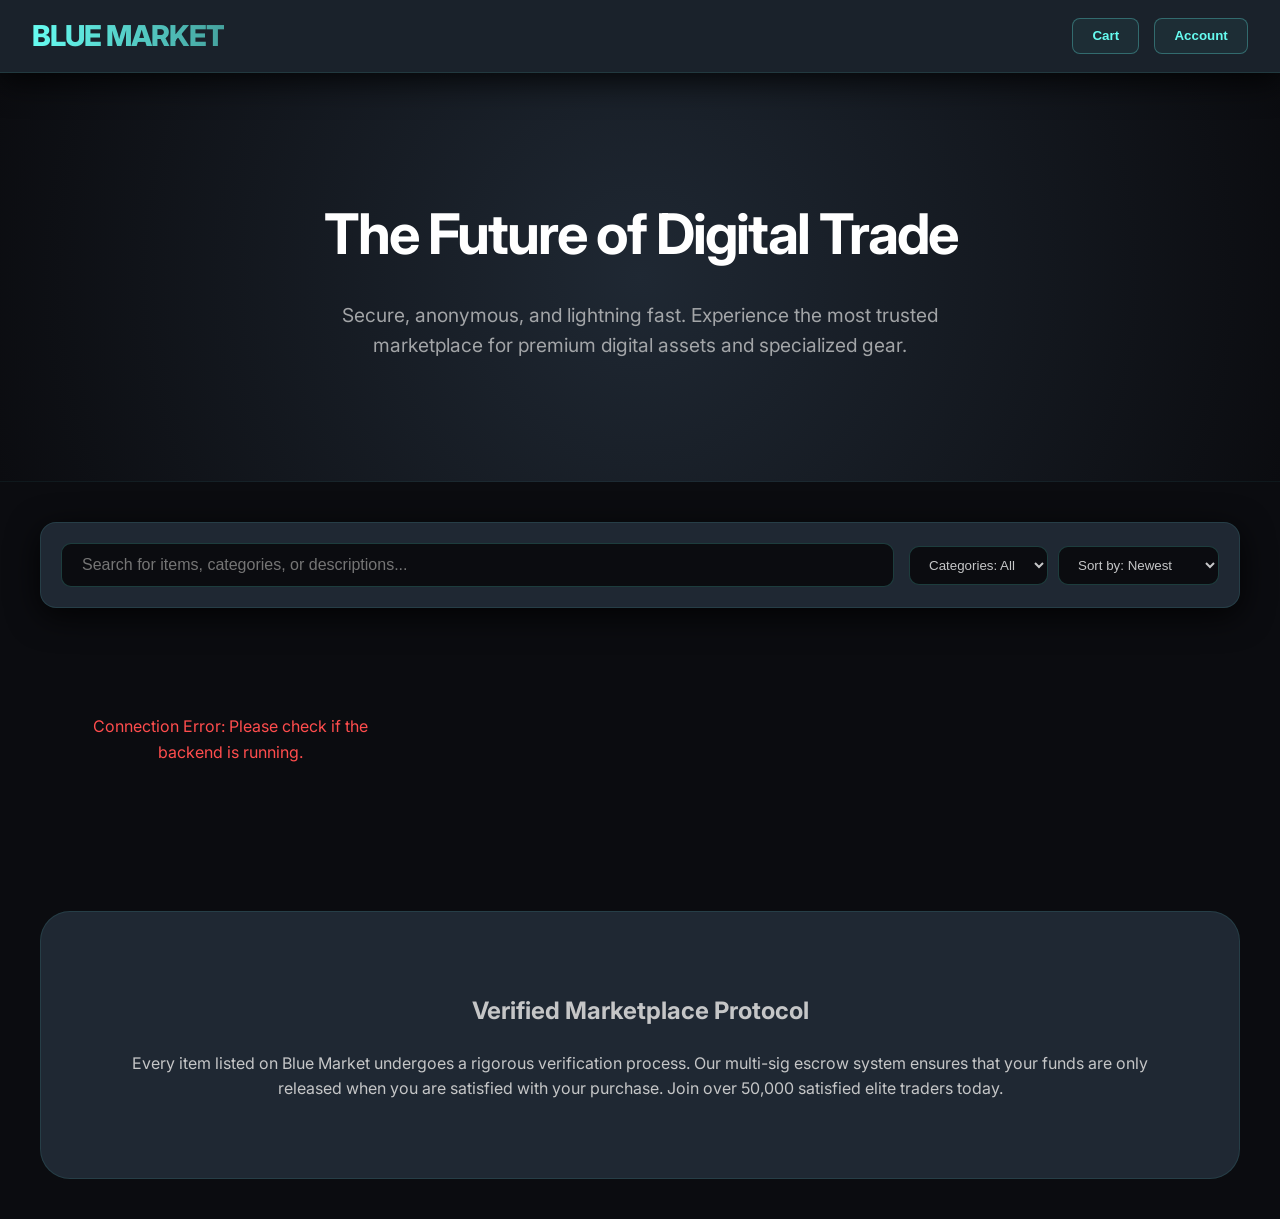
<file: frontend/index.html>
<!DOCTYPE html>
<html lang="en">

<head>
  <meta charset="UTF-8">
  <meta name="viewport" content="width=device-width, initial-scale=1.0">
  <title>Blue Market | Premium Digital Exchange</title>
  <link rel="stylesheet" href="css/style.css">
  <link rel="preconnect" href="https://fonts.googleapis.com">
  <link rel="preconnect" href="https://fonts.gstatic.com" crossorigin>
  <link href="https://fonts.googleapis.com/css2?family=Inter:wght@400;600;700;800&display=swap" rel="stylesheet">
</head>

<body>
  <nav class="navbar">
    <div class="logo" onclick="window.location.href='index.html'">BLUE MARKET</div>
    <div class="nav-right">
      <button class="nav-btn" onclick="goToCart()">
        Cart <span id="cartCountBadge"
          style="display:none; background: var(--danger); color: white; border-radius: 50%; padding: 2px 6px; font-size: 0.7rem; margin-left: 5px;">0</span>
      </button>
      <button class="nav-btn" onclick="goToProfile()">Account</button>
    </div>
  </nav>

  <header class="hero">
    <h1>The Future of Digital Trade</h1>
    <p>Secure, anonymous, and lightning fast. Experience the most trusted marketplace for premium digital assets and
      specialized gear.</p>
  </header>

  <main class="container">
    <div class="controls-bar">
      <div class="search-wrapper">
        <input type="text" id="searchInput" placeholder="Search for items, categories, or descriptions...">
      </div>

      <div class="filter-group">
        <select id="categoryFilter">
          <option value="all">Categories: All</option>
          <option value="Vehicles">Vehicles</option>
          <option value="Tactical">Tactical</option>
          <option value="Gear">Gear</option>
        </select>

        <select id="sortOrder">
          <option value="newest">Sort by: Newest</option>
          <option value="price-low">Price: Low to High</option>
          <option value="price-high">Price: High to Low</option>
          <option value="popular">Most Popular</option>
        </select>
      </div>
    </div>

    <!-- Skeleton Loaders -->
    <div id="skeleton-grid" class="product-grid">
      <div class="card">
        <div class="skeleton" style="height:220px"></div>
        <div class="card-content">
          <div class="skeleton" style="height:20px; width:40%; margin-bottom:10px"></div>
          <div class="skeleton" style="height:30px; width:80%"></div>
        </div>
      </div>
      <div class="card">
        <div class="skeleton" style="height:220px"></div>
        <div class="card-content">
          <div class="skeleton" style="height:20px; width:40%; margin-bottom:10px"></div>
          <div class="skeleton" style="height:30px; width:80%"></div>
        </div>
      </div>
      <div class="card">
        <div class="skeleton" style="height:220px"></div>
        <div class="card-content">
          <div class="skeleton" style="height:20px; width:40%; margin-bottom:10px"></div>
          <div class="skeleton" style="height:30px; width:80%"></div>
        </div>
      </div>
      <div class="card">
        <div class="skeleton" style="height:220px"></div>
        <div class="card-content">
          <div class="skeleton" style="height:20px; width:40%; margin-bottom:10px"></div>
          <div class="skeleton" style="height:30px; width:80%"></div>
        </div>
      </div>
    </div>

    <div id="products" class="product-grid" style="display: none;"></div>

    <section class="about-box">
      <h2>Verified Marketplace Protocol</h2>
      <p>Every item listed on Blue Market undergoes a rigorous verification process. Our multi-sig escrow system ensures
        that your funds are only released when you are satisfied with your purchase. Join over 50,000 satisfied elite
        traders today.</p>
    </section>
  </main>

  <script src="js/main.js"></script>
</body>

</html>
</file>
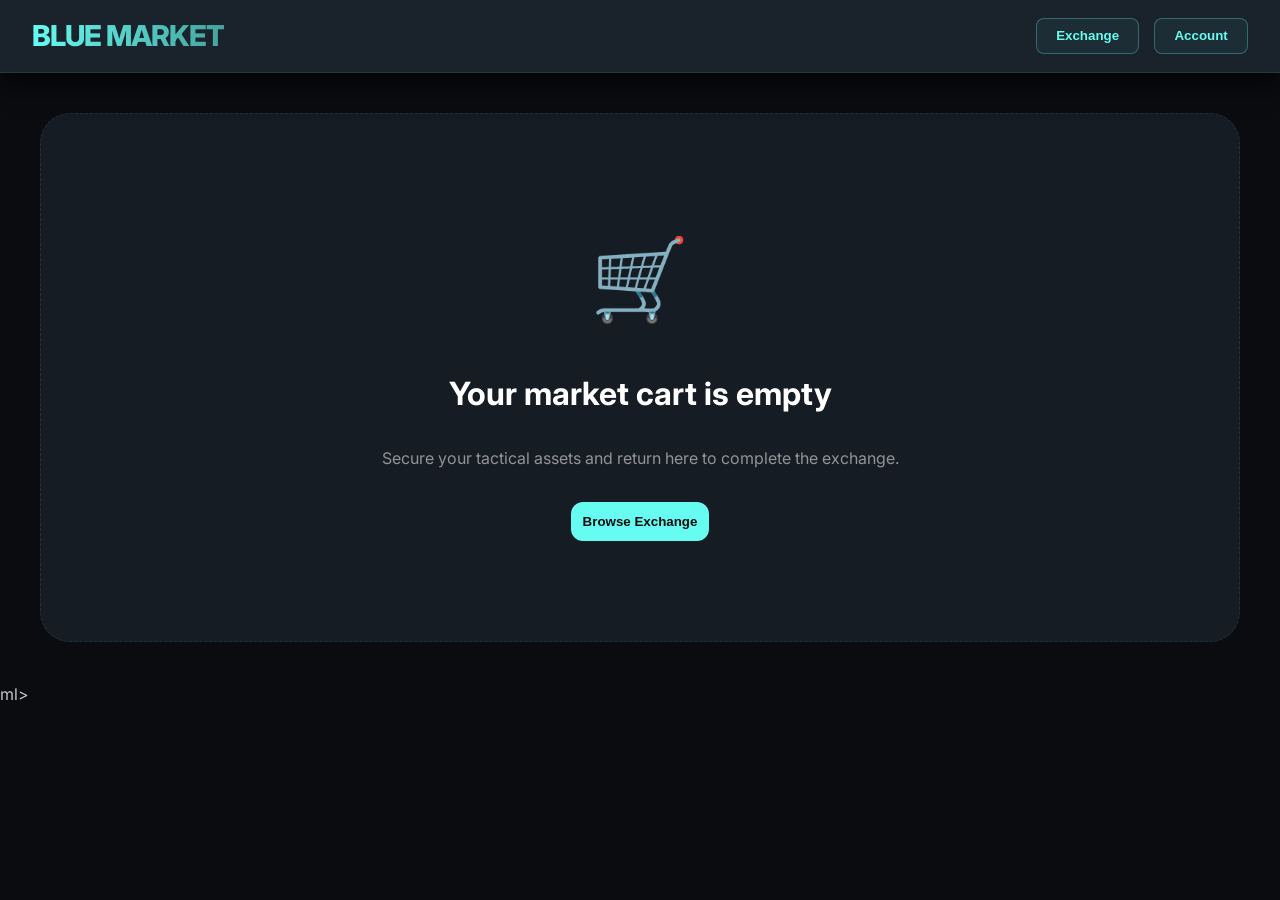
<file: frontend/cart.html>
<!DOCTYPE html>
<html lang="en">

<head>
  <meta charset="UTF-8">
  <meta name="viewport" content="width=device-width, initial-scale=1.0">
  <title>Your Secure Cart | Blue Market</title>
  <link rel="stylesheet" href="css/style.css">
  <link href="https://fonts.googleapis.com/css2?family=Inter:wght@400;600;700;800&display=swap" rel="stylesheet">
  <style>
    :root {
      --card-bg: rgba(31, 40, 51, 0.6);
      --border-soft: rgba(102, 252, 241, 0.1);
    }

    body {
      background-color: var(--bg-darker);
    }

    .cart-wrapper {
      display: grid;
      grid-template-columns: 1fr 380px;
      gap: 25px;
      margin-top: 30px;
    }

    /* Cart Items Section */
    .cart-section {
      background: var(--card-bg);
      border-radius: 20px;
      padding: 25px;
      border: 1px solid var(--border-soft);
      backdrop-filter: blur(10px);
    }

    .cart-header {
      display: flex;
      justify-content: space-between;
      align-items: center;
      padding-bottom: 20px;
      border-bottom: 1px solid var(--border-soft);
      margin-bottom: 20px;
    }

    .cart-title {
      font-size: 1.5rem;
      font-weight: 800;
      color: var(--text-white);
    }

    .item-card {
      display: flex;
      gap: 20px;
      padding: 20px;
      margin-bottom: 15px;
      background: rgba(11, 12, 16, 0.4);
      border-radius: 16px;
      border: 1px solid transparent;
      transition: all 0.3s ease;
      position: relative;
    }

    .item-card:hover {
      border-color: var(--primary-dark);
      transform: translateX(5px);
    }

    .item-img {
      width: 120px;
      height: 120px;
      object-fit: cover;
      border-radius: 12px;
      border: 1px solid var(--border-soft);
    }

    .item-details {
      flex: 1;
      display: flex;
      flex-direction: column;
      justify-content: space-between;
    }

    .item-main {
      display: flex;
      justify-content: space-between;
    }

    .item-name {
      font-size: 1.2rem;
      font-weight: 700;
      color: var(--text-white);
      margin: 0;
    }

    .item-category {
      font-size: 0.75rem;
      text-transform: uppercase;
      color: var(--primary-dark);
      letter-spacing: 1px;
      margin-top: 4px;
    }

    .item-pricing {
      text-align: right;
    }

    .unit-price {
      font-size: 0.9rem;
      opacity: 0.6;
      margin-bottom: 5px;
    }

    .total-item-price {
      font-size: 1.3rem;
      font-weight: 800;
      color: var(--primary);
    }

    /* Controls */
    .item-actions {
      display: flex;
      justify-content: space-between;
      align-items: center;
      margin-top: 15px;
    }

    .qty-controls {
      display: flex;
      align-items: center;
      background: var(--bg-darker);
      border-radius: 10px;
      padding: 4px;
      border: 1px solid var(--border-soft);
    }

    .qty-btn {
      width: 32px;
      height: 32px;
      display: flex;
      align-items: center;
      justify-content: center;
      background: transparent;
      border: none;
      color: var(--primary);
      font-size: 1.2rem;
      cursor: pointer;
      border-radius: 8px;
    }

    .qty-btn:hover {
      background: rgba(102, 252, 241, 0.1);
    }

    .qty-val {
      width: 40px;
      text-align: center;
      font-weight: 700;
      color: var(--text-white);
    }

    .remove-action {
      color: var(--danger);
      background: transparent;
      border: none;
      font-weight: 600;
      cursor: pointer;
      display: flex;
      align-items: center;
      gap: 5px;
      padding: 8px;
      border-radius: 8px;
    }

    .remove-action:hover {
      background: rgba(255, 77, 77, 0.1);
    }

    /* Summary Sidebar */
    .summary-card {
      background: var(--card-bg);
      border-radius: 24px;
      padding: 30px;
      border: 1px solid var(--border-soft);
      height: fit-content;
      position: sticky;
      top: 100px;
      backdrop-filter: blur(15px);
    }

    .summary-title {
      font-size: 1.4rem;
      font-weight: 800;
      margin: 0 0 25px 0;
      color: var(--text-white);
      text-transform: uppercase;
      letter-spacing: 1px;
    }

    .summary-row {
      display: flex;
      justify-content: space-between;
      margin-bottom: 15px;
      font-size: 1rem;
    }

    .summary-total {
      margin-top: 25px;
      padding-top: 25px;
      border-top: 1px solid var(--border-soft);
      display: flex;
      justify-content: space-between;
      align-items: baseline;
    }

    .total-label {
      font-weight: 800;
      font-size: 1.2rem;
      color: var(--text-white);
    }

    .total-amount {
      font-size: 2rem;
      font-weight: 900;
      color: var(--primary);
    }

    .checkout-btn {
      width: 100%;
      background: linear-gradient(135deg, var(--primary), var(--primary-dark));
      color: var(--bg-darker);
      border: none;
      padding: 20px;
      border-radius: 16px;
      font-size: 1.1rem;
      font-weight: 800;
      cursor: pointer;
      margin-top: 30px;
      box-shadow: 0 10px 20px rgba(102, 252, 241, 0.2);
      transition: all 0.3s ease;
      text-transform: uppercase;
      letter-spacing: 1px;
    }

    .checkout-btn:hover {
      transform: translateY(-3px);
      box-shadow: 0 15px 30px rgba(102, 252, 241, 0.4);
      filter: brightness(1.1);
    }

    /* Empty State */
    .empty-cart {
      text-align: center;
      padding: 100px 40px;
      background: var(--card-bg);
      border-radius: 30px;
      border: 1px dashed var(--border-soft);
    }

    .empty-icon {
      font-size: 5rem;
      margin-bottom: 20px;
      display: block;
    }

    /* Responsive */
    @media (max-width: 1000px) {
      .cart-wrapper {
        grid-template-columns: 1fr;
      }

      .summary-card {
        position: static;
      }
    }

    @media (max-width: 600px) {
      .item-card {
        flex-direction: column;
        align-items: center;
        text-align: center;
      }

      .item-main {
        flex-direction: column;
        gap: 10px;
      }

      .item-pricing {
        text-align: center;
      }

      .item-actions {
        flex-direction: column;
        gap: 15px;
      }
    }
  </style>
</head>

<body>
  <nav class="navbar">
    <div class="logo" onclick="window.location.href='index.html'">BLUE MARKET</div>
    <div class="nav-right">
      <button class="nav-btn" onclick="window.location.href='index.html'">Exchange</button>
      <button class="nav-btn" onclick="window.location.href='profile.html'">Account</button>
    </div>
  </nav>

  <div class="container">
    <div id="cartUiContainer">
      <!-- Injected by JS -->
    </div>
  </div>

  <script src="js/main.js"></script>
  <script>
    /**
     * Logic for grouped cart items with quantity management
     */
    function getGroupedCart() {
      const flatCart = JSON.parse(localStorage.getItem("cart")) || [];
      const grouped = {};

      flatCart.forEach(item => {
        if (!item || !item.id) return;
        if (grouped[item.id]) {
          grouped[item.id].quantity += 1;
        } else {
          grouped[item.id] = { ...item, quantity: 1 };
        }
      });

      return Object.values(grouped);
    }

    function saveGroupedCart(groupedItems) {
      const flat = [];
      groupedItems.forEach(item => {
        for (let i = 0; i < item.quantity; i++) {
          const { quantity, ...product } = item;
          flat.push(product);
        }
      });
      localStorage.setItem("cart", JSON.stringify(flat));
      renderCart();
      if (typeof updateCartBadge === 'function') updateCartBadge();
    }

    function changeQty(productId, delta) {
      const items = getGroupedCart();
      const item = items.find(i => i.id === productId);
      if (item) {
        item.quantity += delta;
        if (item.quantity < 1) {
          removeFromCartById(productId);
          return;
        }
        saveGroupedCart(items);
      }
    }

    function removeFromCartById(productId) {
      const items = getGroupedCart().filter(i => i.id !== productId);
      saveGroupedCart(items);
    }

    function renderCart() {
      const container = document.getElementById("cartUiContainer");
      const items = getGroupedCart();

      if (items.length === 0) {
        container.innerHTML = `
          <div class="empty-cart">
            <span class="empty-icon">🛒</span>
            <h2 style="color:var(--text-white); font-size:2rem;">Your market cart is empty</h2>
            <p style="margin-bottom:30px; opacity:0.7;">Secure your tactical assets and return here to complete the exchange.</p>
            <button class="btn-add" style="max-width:300px; margin:0 auto;" onclick="window.location.href='index.html'">Browse Exchange</button>
          </div>
        `;
        return;
      }

      let subtotal = 0;
      const deliveryFee = 500;
      const taxes = 0.16; // 16% VAT example

      const itemsHtml = items.map(item => {
        const itemTotal = item.price * item.quantity;
        subtotal += itemTotal;
        return `
          <div class="item-card">
            <img src="${item.image_url}" alt="${item.name}" class="item-img" onerror="this.src='https://via.placeholder.com/120x120?text=Asset'">
            <div class="item-details">
              <div class="item-main">
                <div>
                  <p class="item-category">${item.category}</p>
                  <h3 class="item-name">${item.name}</h3>
                </div>
                <div class="item-pricing">
                  <div class="unit-price">KSh ${item.price.toLocaleString()} unit</div>
                  <div class="total-item-price">KSh ${itemTotal.toLocaleString()}</div>
                </div>
              </div>
              <div class="item-actions">
                <div class="qty-controls">
                  <button class="qty-btn" onclick="changeQty('${item.id}', -1)">−</button>
                  <span class="qty-val">${item.quantity}</span>
                  <button class="qty-btn" onclick="changeQty('${item.id}', 1)">+</button>
                </div>
                <button class="remove-action" onclick="removeFromCartById('${item.id}')">
                   🗑️ Remove Asset
                </button>
              </div>
            </div>
          </div>
        `;
      }).join('');

      const taxAmount = subtotal * taxes;
      const discount = subtotal > 5000000 ? subtotal * 0.05 : 0; // 5% bulk discount
      const grandTotal = subtotal + deliveryFee + taxAmount - discount;

      container.innerHTML = `
        <h1 style="color:var(--text-white); margin-bottom:10px;">Tactical Secure Checkout</h1>
        <p style="opacity:0.6; margin-bottom:30px;">Review your secured assets before proceeding to encrypted payment.</p>
        
        <div class="cart-wrapper">
          <div>
            <div class="cart-section">
              <div class="cart-header">
                <span class="cart-title">Encrypted Cart (${items.length} items)</span>
                <span style="color:var(--primary); font-weight:700;">Subtotal: KSh ${subtotal.toLocaleString()}</span>
              </div>
              <div id="cartItemsList">
                ${itemsHtml}
              </div>
            </div>
          </div>

          <div class="summary-card">
            <h3 class="summary-title">Order Summary</h3>
            <div class="summary-row">
              <span>Subtotal</span>
              <span style="color:var(--text-white);">KSh ${subtotal.toLocaleString()}</span>
            </div>
            <div class="summary-row">
              <span>Delivery Fee</span>
              <span style="color:var(--text-white);">KSh ${deliveryFee.toLocaleString()}</span>
            </div>
            <div class="summary-row">
              <span>VAT (16%)</span>
              <span style="color:var(--text-white);">KSh ${taxAmount.toLocaleString()}</span>
            </div>
            ${discount > 0 ? `
            <div class="summary-row" style="color:var(--primary);">
              <span>Bulk Discount</span>
              <span>- KSh ${discount.toLocaleString()}</span>
            </div>` : ''}
            
            <div class="summary-total">
              <span class="total-label">Grand Total</span>
              <div style="text-align:right;">
                <span class="total-amount">KSh ${grandTotal.toLocaleString()}</span>
                <p style="font-size:0.7rem; opacity:0.5; margin:5px 0 0 0;">(Prices include 16% VAT)</p>
              </div>
            </div>

            <button class="checkout-btn" onclick="window.location.href='checkout.html'">
              Complete Secure Checkout
            </button>
            <div style="margin-top:20px; text-align:center; font-size:0.8rem; opacity:0.6; display:flex; flex-direction:column; gap:8px;">
                          </div>
          </div>
        </div>
      `;
    }

    document.addEventListener("DOMContentLoaded", renderCart);
  </script>
</body>

</html>
ml>
</file>
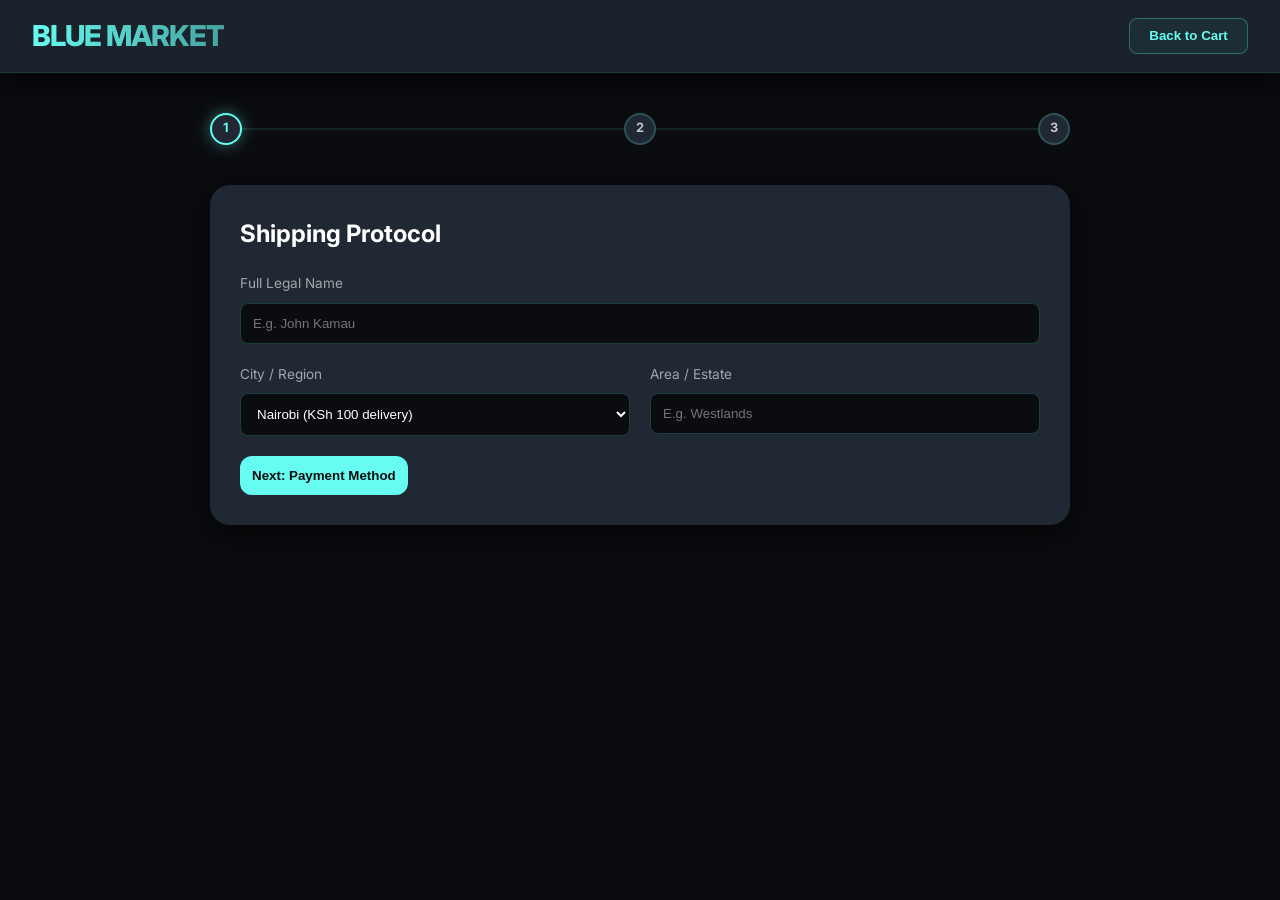
<file: frontend/checkout.html>
<!DOCTYPE html>
<html lang="en">

<head>
    <meta charset="UTF-8">
    <meta name="viewport" content="width=device-width, initial-scale=1.0">
    <title>Secure Checkout | Blue Market</title>
    <link rel="stylesheet" href="css/style.css">
    <link href="https://fonts.googleapis.com/css2?family=Inter:wght@400;600;700;800&display=swap" rel="stylesheet">
    <style>
        .checkout-flow {
            max-width: 800px;
            margin: 40px auto;
        }

        .steps-indicator {
            display: flex;
            justify-content: space-between;
            margin-bottom: 40px;
            position: relative;
        }

        .steps-indicator::before {
            content: '';
            position: absolute;
            top: 15px;
            left: 0;
            right: 0;
            height: 2px;
            background: rgba(102, 252, 241, 0.1);
            z-index: 1;
        }

        .step-dot {
            width: 32px;
            height: 32px;
            background: var(--bg-dark);
            border: 2px solid rgba(102, 252, 241, 0.2);
            border-radius: 50%;
            display: flex;
            align-items: center;
            justify-content: center;
            z-index: 2;
            font-weight: 700;
            font-size: 0.8rem;
            transition: all 0.3s;
        }

        .step-dot.active {
            border-color: var(--primary);
            color: var(--primary);
            box-shadow: 0 0 15px rgba(102, 252, 241, 0.4);
        }

        .step-dot.completed {
            background: var(--primary);
            border-color: var(--primary);
            color: var(--bg-darker);
        }

        .checkout-card {
            background: var(--bg-dark);
            padding: 30px;
            border-radius: 20px;
            box-shadow: var(--shadow);
            margin-bottom: 20px;
        }

        .step-content {
            display: none;
        }

        .step-content.active {
            display: block;
            animation: fadeIn 0.4s ease-out;
        }

        @keyframes fadeIn {
            from {
                opacity: 0;
                transform: translateY(10px);
            }

            to {
                opacity: 1;
                transform: translateY(0);
            }
        }

        .input-group {
            margin-bottom: 20px;
        }

        .input-group label {
            display: block;
            margin-bottom: 8px;
            font-size: 0.85rem;
            opacity: 0.8;
        }

        .input-group input,
        .input-group select {
            width: 100%;
            padding: 12px;
            background: var(--bg-darker);
            border: 1px solid rgba(102, 252, 241, 0.2);
            border-radius: 8px;
            color: var(--text-white);
            outline: none;
        }

        .payment-option {
            display: flex;
            align-items: center;
            gap: 15px;
            padding: 20px;
            background: rgba(255, 255, 255, 0.03);
            border: 1px solid rgba(255, 255, 255, 0.05);
            border-radius: 12px;
            margin-bottom: 15px;
            cursor: pointer;
            transition: all 0.2s;
        }

        .payment-option:hover {
            background: rgba(102, 252, 241, 0.05);
        }

        .payment-option.selected {
            border-color: var(--primary);
            background: rgba(102, 252, 241, 0.08);
        }

        .mpesa-logo {
            color: #4CAF50;
            font-weight: 800;
            font-style: italic;
        }
    </style>
</head>

<body>
    <nav class="navbar">
        <div class="logo" onclick="window.location.href='index.html'">BLUE MARKET</div>
        <div class="nav-right">
            <button class="nav-btn" onclick="window.location.href='cart.html'">Back to Cart</button>
        </div>
    </nav>

    <div class="container" style="max-width: 900px;">
        <div class="steps-indicator">
            <div class="step-dot active" id="dot-1">1</div>
            <div class="step-dot" id="dot-2">2</div>
            <div class="step-dot" id="dot-3">3</div>
        </div>

        <div class="checkout-card">
            <!-- Step 1: Shipping -->
            <div id="step-1" class="step-content active">
                <h2 style="color:var(--text-white); margin-top:0;">Shipping Protocol</h2>
                <div class="input-group">
                    <label>Full Legal Name</label>
                    <input type="text" id="ship-name" placeholder="E.g. John Kamau">
                </div>
                <div style="display:grid; grid-template-columns: 1fr 1fr; gap:20px;">
                    <div class="input-group">
                        <label>City / Region</label>
                        <select id="ship-city">
                            <option value="nairobi">Nairobi (KSh 100 delivery)</option>
                            <option value="mombasa">Mombasa (KSh 250 delivery)</option>
                            <option value="kisumu">Kisumu (KSh 250 delivery)</option>
                            <option value="nakuru">Nakuru (KSh 250 delivery)</option>
                            <option value="other">Other (KSh 350 delivery)</option>
                        </select>
                    </div>
                    <div class="input-group">
                        <label>Area / Estate</label>
                        <input type="text" id="ship-area" placeholder="E.g. Westlands">
                    </div>
                </div>
                <button class="btn-add" onclick="goToStep(2)">Next: Payment Method</button>
            </div>

            <!-- Step 2: Payment -->
            <div id="step-2" class="step-content">
                <h2 style="color:var(--text-white); margin-top:0;">Secure Payment</h2>

                <div class="payment-option selected" id="opt-mpesa" onclick="selectPayment('mpesa')">
                    <div style="font-size:1.5rem">📱</div>
                    <div>
                        <div class="mpesa-logo">M-PESA STK Push</div>
                        <div style="font-size:0.8rem; opacity:0.6;">Direct payment on your phone</div>
                    </div>
                </div>

                <div id="mpesa-details" style="padding: 0 10px 20px 10px;">
                    <div class="input-group">
                        <label>M-Pesa Number (Kenyan Format)</label>
                        <input type="tel" id="mpesa-phone" placeholder="0712345678" maxlength="10">
                        <p id="phone-error"
                            style="color:var(--danger); font-size:0.75rem; margin-top:5px; display:none;">Invalid
                            format. Use 07... or 01...</p>
                    </div>
                </div>

                <div class="payment-option" id="opt-bank" onclick="selectPayment('bank')">
                    <div style="font-size:1.5rem">🏦</div>
                    <div>
                        <div style="font-weight:700;">Bank Transfer (EFT)</div>
                        <div style="font-size:0.8rem; opacity:0.6;">Manual confirmation required</div>
                    </div>
                </div>

                <div class="payment-option" id="opt-btc" onclick="selectPayment('btc')">
                    <div style="font-size:1.5rem">₿</div>
                    <div>
                        <div style="font-weight:700;">Bitcoin</div>
                        <div style="font-size:0.8rem; opacity:0.6;">Secure crypto transaction</div>
                    </div>
                </div>

                <div style="display:flex; gap:10px; margin-top:20px;">
                    <button class="nav-btn" onclick="goToStep(1)">Back</button>
                    <button class="btn-add" onclick="goToStep(3)">Next: Review Order</button>
                </div>
            </div>

            <!-- Step 3: Review -->
            <div id="step-3" class="step-content">
                <h2 style="color:var(--text-white); margin-top:0;">Final Confirmation</h2>
                <div style="background:var(--bg-darker); padding:20px; border-radius:12px; margin-bottom:20px;">
                    <div style="display:flex; justify-content:space-between; margin-bottom:10px;">
                        <span>Items Subtotal</span>
                        <span id="review-subtotal">KSh 0.00</span>
                    </div>
                    <div style="display:flex; justify-content:space-between; margin-bottom:10px;">
                        <span>Delivery Fee</span>
                        <span id="review-delivery">KSh 0.00</span>
                    </div>
                    <div
                        style="display:flex; justify-content:space-between; border-top:1px solid rgba(255,255,255,0.05); padding-top:10px; margin-top:10px; font-weight:800; font-size:1.2rem;">
                        <span>TOTAL</span>
                        <span id="review-total" style="color:var(--primary);">KSh 0.00</span>
                    </div>
                </div>

                <div id="payment-specific-instructions"></div>

                <div style="display:flex; gap:10px;">
                    <button class="nav-btn" onclick="goToStep(2)">Back</button>
                    <button id="finalSubmitBtn" class="btn-add" onclick="processOrder()">Initialize Payment & Confirm
                        Order</button>
                </div>

                <div id="processing-msg" style="display:none; text-align:center; margin-top:20px;">
                    <div class="skeleton" style="height:4px; width:100px; margin: 0 auto 10px;"></div>
                    <p id="status-text">Synchronizing with payment gateway...</p>
                </div>
            </div>
        </div>
    </div>

    <script src="js/main.js"></script>
    <script>
        let currentStep = 1;
        let selectedPaymentMethod = 'mpesa';
        let totalWithFees = 0;

        function goToStep(step) {
            // Basic validation for Step 1
            if (step === 2 && !document.getElementById('ship-name').value) {
                alert("Identification required: Please enter your name.");
                return;
            }

            // Step 2 validation
            if (step === 3 && selectedPaymentMethod === 'mpesa') {
                const phone = document.getElementById('mpesa-phone').value;
                if (!/^(07|01)\d{8}$/.test(phone)) {
                    document.getElementById('phone-error').style.display = 'block';
                    return;
                }
            }

            currentStep = step;
            document.querySelectorAll('.step-content').forEach(s => s.classList.remove('active'));
            document.getElementById(`step-${step}`).classList.add('active');

            // Update dots
            document.querySelectorAll('.step-dot').forEach((dot, idx) => {
                dot.classList.remove('active', 'completed');
                if (idx + 1 < step) dot.classList.add('completed');
                if (idx + 1 === step) dot.classList.add('active');
            });

            if (step === 3) updateReview();
        }

        function selectPayment(method) {
            selectedPaymentMethod = method;
            document.querySelectorAll('.payment-option').forEach(opt => opt.classList.remove('selected'));
            document.getElementById(`opt-${method}`).classList.add('selected');
            document.getElementById('mpesa-details').style.display = (method === 'mpesa') ? 'block' : 'none';
            document.getElementById('phone-error').style.display = 'none';
        }

        function updateReview() {
            const cart = JSON.parse(localStorage.getItem('cart')) || [];
            const subTotal = cart.reduce((sum, p) => sum + (p.price || 0), 0);
            const city = document.getElementById('ship-city').value;
            let delivery = city === 'nairobi' ? 100 : 250;
            if (city === 'other') delivery = 350;

            totalWithFees = subTotal + delivery;

            document.getElementById('review-subtotal').innerText = `KSh ${subTotal.toLocaleString()}`;
            document.getElementById('review-delivery').innerText = `KSh ${delivery.toLocaleString()}`;
            document.getElementById('review-total').innerText = `KSh ${totalWithFees.toLocaleString()}`;

            let instructions = "";
            if (selectedPaymentMethod === 'bank') {
                instructions = `
              <div style="background:rgba(102, 252, 241, 0.05); padding:15px; border-radius:10px; margin-bottom:20px; font-size:0.9rem;">
                  <strong>Bank Transfer Instructions:</strong><br>
                  Blue Bank Ltd | Acc: 5544 3322 1100<br>
                  Branch: Corporate HQ | Reference: [ORDER_ID]
              </div>`;
            } else if (selectedPaymentMethod === 'btc') {
                instructions = `
              <div style="background:rgba(102, 252, 241, 0.05); padding:15px; border-radius:10px; margin-bottom:20px; font-size:0.9rem; text-align:center;">
                  <strong>BTC Wallet Address:</strong><br>
                  <code style="word-break:break-all; font-size:0.75rem; color:var(--primary);">bc1qxy2kgdy6jrsqz7v6n3FM_BLUE_MARKET_WALLET</code><br>
                  <div style="background:white; width:100px; height:100px; margin:10px auto; padding:5px;">QR Placeholder</div>
                  <small style="color:var(--danger)">15:00 window to complete transfer</small>
              </div>`;
            }
            document.getElementById('payment-specific-instructions').innerHTML = instructions;
        }

        async function processOrder() {
            const user_id = localStorage.getItem("user_id");
            const cart = JSON.parse(localStorage.getItem("cart")) || [];
            const btn = document.getElementById('finalSubmitBtn');
            const msg = document.getElementById('processing-msg');
            const statusText = document.getElementById('status-text');

            if (btn.disabled) return; // Prevent double click
            btn.disabled = true;
            btn.style.opacity = '0.5';
            msg.style.display = 'block';

            const shippingData = {
                name: document.getElementById('ship-name').value,
                city: document.getElementById('ship-city').value,
                area: document.getElementById('ship-area').value,
                payment_phone: (selectedPaymentMethod === 'mpesa') ? document.getElementById('mpesa-phone').value : null
            };

            statusText.innerText = selectedPaymentMethod === 'mpesa' ? "Waiting for M-Pesa STK Push response..." : "Registering transaction on blockchain...";

            try {
                const res = await fetch(`${API_BASE_URL}/orders/checkout`, {
                    method: "POST",
                    headers: { "Content-Type": "application/json" },
                    body: JSON.stringify({
                        user_id,
                        items: cart.map(p => p.id),
                        total: totalWithFees,
                        shipping_info: shippingData,
                        payment_method: selectedPaymentMethod
                    })
                });
                const data = await res.json();

                if (res.ok) {
                    statusText.innerText = "Payment Verified. Clearing inventory...";
                    setTimeout(() => {
                        alert(data.message);
                        localStorage.removeItem("cart");
                        window.location.href = "index.html";
                    }, 1500);
                } else {
                    alert(data.error || "System crash. Try again.");
                    btn.disabled = false;
                    btn.style.opacity = '1';
                    msg.style.display = 'none';
                }
            } catch (err) {
                console.error(err);
                alert("Connection lost. Secure channel collapsed.");
                btn.disabled = false;
                btn.style.opacity = '1';
                msg.style.display = 'none';
            }
        }
    </script>
</body>

</html>
</file>
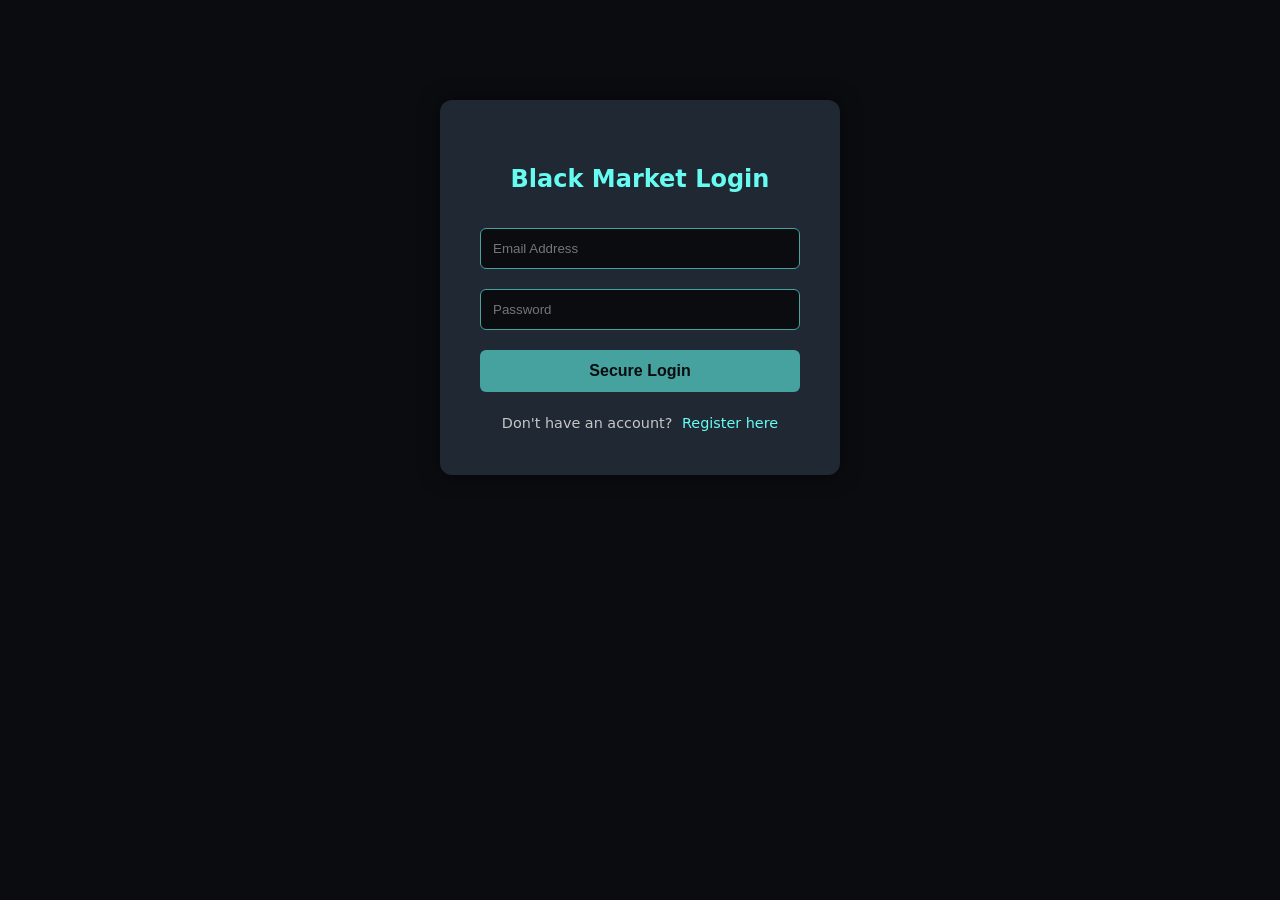
<file: frontend/login.html>
<!DOCTYPE html>
<html lang="en">

<head>
  <meta charset="UTF-8">
  <meta name="viewport" content="width=device-width, initial-scale=1.0">
  <title>Login - Black Market</title>
  <link rel="stylesheet" href="css/style.css">
  <style>
    .login-container {
      background: #1F2833;
      padding: 40px;
      border-radius: 12px;
      max-width: 400px;
      margin: 100px auto;
      box-shadow: 0 0 20px rgba(0, 0, 0, 0.5);
    }

    .login-container h2 {
      text-align: center;
      color: #66FCF1;
      margin-bottom: 30px;
    }

    .form-group {
      margin-bottom: 20px;
    }

    .form-group input {
      width: 100%;
      padding: 12px;
      background: #0B0C10;
      border: 1px solid #45A29E;
      color: white;
      border-radius: 6px;
      box-sizing: border-box;
      outline: none;
    }

    .login-btn {
      width: 100%;
      padding: 12px;
      background: #45A29E;
      color: #0B0C10;
      border: none;
      border-radius: 6px;
      cursor: pointer;
      font-weight: bold;
      font-size: 1rem;
    }

    .login-btn:hover {
      background: #66FCF1;
    }
  </style>
</head>

<body>
  <div class="login-container">
    <h2 id="formTitle">Black Market Login</h2>

    <!-- Login Form -->
    <form id="loginForm">
      <div class="form-group">
        <input type="email" id="email" placeholder="Email Address" required />
      </div>
      <div class="form-group">
        <input type="password" id="password" placeholder="Password" required />
      </div>
      <button type="submit" class="login-btn">Secure Login</button>
    </form>

    <!-- Register Form (Hidden by default) -->
    <form id="registerForm" style="display: none;">
      <div class="form-group">
        <input type="text" id="reg-username" placeholder="Username" required />
      </div>
      <div class="form-group">
        <input type="email" id="reg-email" placeholder="Email Address" required />
      </div>
      <div class="form-group">
        <input type="password" id="reg-password" placeholder="Password" required />
      </div>
      <button type="submit" class="login-btn">Create Account</button>
    </form>

    <p id="authStatus" style="text-align: center; color: #ff4d4d; margin-top: 20px;"></p>

    <div style="text-align: center; margin-top: 20px; font-size: 0.9rem;">
      <span id="toggleText">Don't have an account?</span>
      <a href="#" id="toggleAuth" style="color: #66FCF1; text-decoration: none; margin-left: 5px;">Register here</a>
    </div>
  </div>

  <script src="js/main.js"></script>
</body>

</html>
</file>
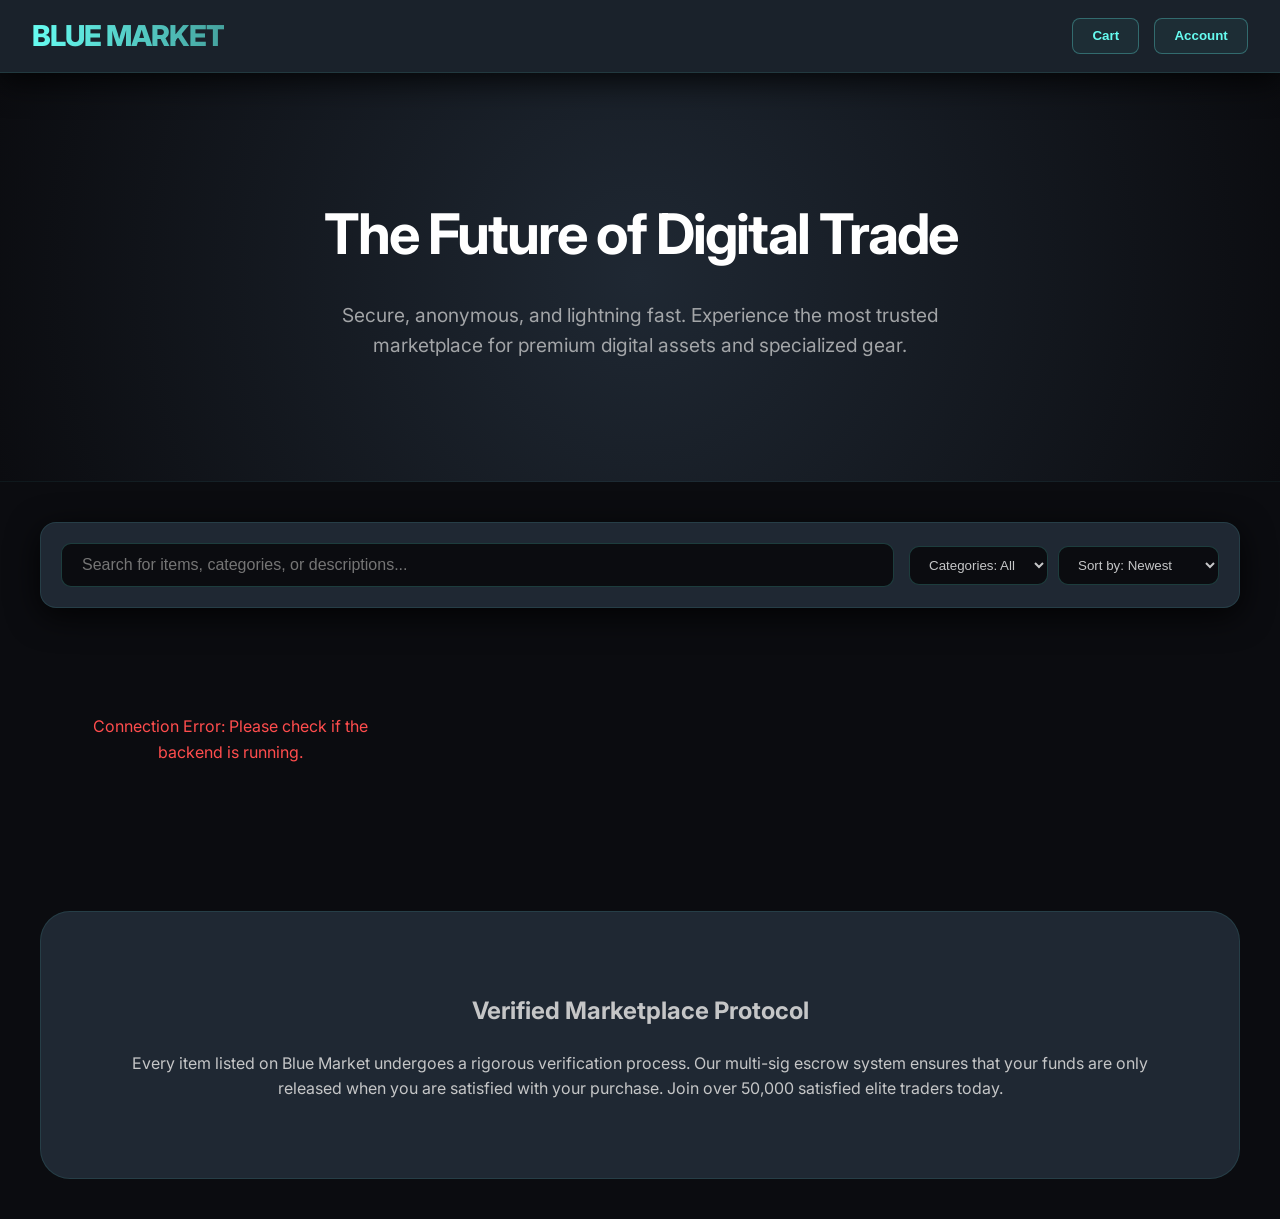
<file: frontend/product.html>
<!DOCTYPE html>
<html lang="en">

<head>
    <meta charset="UTF-8">
    <meta name="viewport" content="width=device-width, initial-scale=1.0">
    <title>Product Details | Blue Market</title>
    <link rel="stylesheet" href="css/style.css">
    <link href="https://fonts.googleapis.com/css2?family=Inter:wght@400;600;700;800&display=swap" rel="stylesheet">
    <style>
        .product-page-grid {
            display: grid;
            grid-template-columns: 1fr 1fr;
            gap: 60px;
            background: var(--bg-dark);
            padding: 40px;
            border-radius: 24px;
            margin-top: 40px;
            box-shadow: var(--shadow);
            border: 1px solid rgba(102, 252, 241, 0.05);
        }

        .p-image-box {
            position: relative;
            border-radius: 16px;
            overflow: hidden;
            border: 1px solid rgba(255, 255, 255, 0.05);
        }

        .p-image-box img {
            width: 100%;
            display: block;
        }

        .p-info-box h1 {
            color: var(--text-white);
            font-size: 2.8rem;
            margin: 0 0 10px 0;
            letter-spacing: -1px;
        }

        .p-price-large {
            font-size: 2.5rem;
            color: var(--primary);
            font-weight: 800;
            margin: 20px 0;
        }

        .trust-badges {
            display: flex;
            gap: 20px;
            margin: 30px 0;
            padding: 20px;
            background: var(--bg-darker);
            border-radius: 12px;
        }

        .badge-item {
            text-align: center;
            font-size: 0.8rem;
        }

        .stock-indicator {
            display: inline-block;
            padding: 4px 12px;
            border-radius: 20px;
            font-size: 0.8rem;
            font-weight: 700;
            margin-bottom: 20px;
        }

        @media (max-width: 768px) {
            .product-page-grid {
                grid-template-columns: 1fr;
                gap: 30px;
                padding: 20px;
            }

            .p-info-box h1 {
                font-size: 2rem;
            }
        }
    </style>
</head>

<body>
    <nav class="navbar">
        <div class="logo" onclick="window.location.href='index.html'">BLUE MARKET</div>
        <div class="nav-right">
            <button class="nav-btn" onclick="window.location.href='cart.html'">Cart</button>
            <button class="nav-btn" onclick="window.location.href='profile.html'">Account</button>
        </div>
    </nav>

    <div class="container">
        <a href="index.html" class="nav-btn" style="display:inline-flex; text-decoration:none; margin-bottom:20px;">←
            Back to Exchange</a>

        <div id="product-loading" style="text-align: center; padding: 100px;">
            <div class="skeleton" style="height:400px; width:100%; border-radius:24px;"></div>
        </div>

        <div id="product-content" class="product-page-grid" style="display: none;">
            <div class="p-image-box">
                <img id="p-img" src="" alt="Product">
            </div>

            <div class="p-info-box">
                <div id="p-stock-tag" class="stock-indicator"
                    style="background: rgba(102, 252, 241, 0.1); color: var(--primary);">Limited Inventory</div>
                <div id="p-category"
                    style="color: var(--primary-dark); font-weight:700; text-transform:uppercase; font-size:0.9rem;">
                    Category</div>
                <h1 id="p-name">Loading...</h1>

                <div class="rating" id="p-rating">
                    <span id="p-stars"></span>
                    <span id="p-reviews" style="opacity:0.6; font-size:0.9rem;">(0 reviews)</span>
                </div>

                <div class="p-price-large" id="p-price">KSh 0.00</div>

                <p id="p-desc"
                    style="font-size: 1.1rem; line-height: 1.8; margin-bottom:40px; color: var(--text-light);"></p>

                <button id="addBtn" class="btn-add" style="font-size: 1.2rem; padding: 20px;">Secure Purchase</button>

            </div>
        </div>
    </div>

    <script src="product.js"></script>
</body>

</html>
</file>
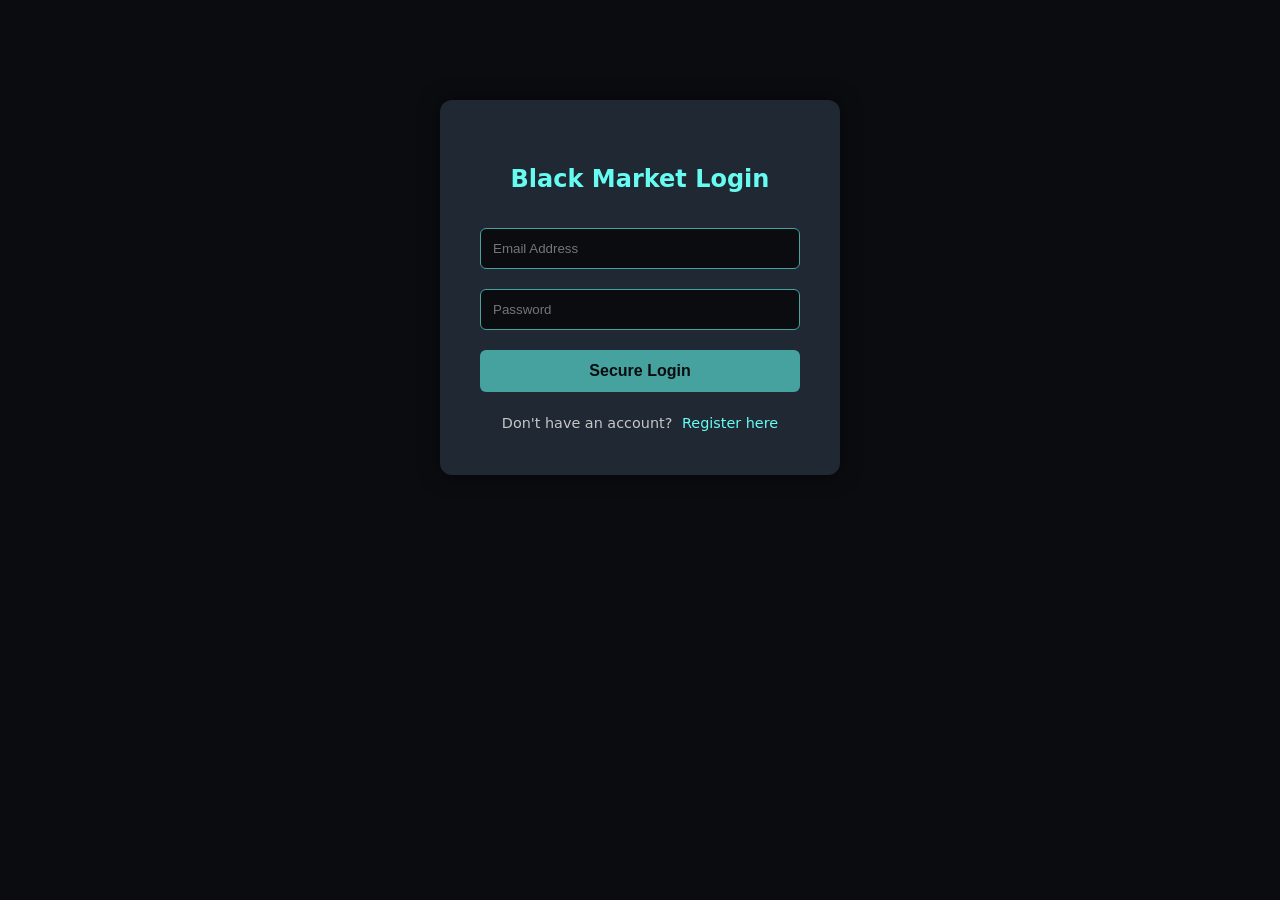
<file: frontend/profile.html>
<!DOCTYPE html>
<html lang="en">

<head>
    <meta charset="UTF-8">
    <meta name="viewport" content="width=device-width, initial-scale=1.0">
    <title>Account - Black Market</title>
    <link rel="stylesheet" href="css/style.css">
</head>

<body>
    <nav class="navbar">
        <h2 class="logo" onclick="window.location.href='index.html'" style="cursor:pointer;">Black Market</h2>
        <div class="nav-right">
            <button onclick="window.location.href='index.html'">Store</button>
            <button onclick="window.location.href='cart.html'">Cart</button>
        </div>
    </nav>

    <div class="container">
        <div
            style="background: #1F2833; padding: 40px; border-radius: 12px; max-width: 600px; margin: 40px auto; text-align: center;">
            <h2 style="color: #66FCF1;">Your Account</h2>
            <div style="margin: 30px 0;">
                <p style="color: #45A29E; font-size: 0.9rem; text-transform: uppercase;">Logged in as</p>
                <p id="user-email-display" style="font-size: 1.2rem; word-break: break-all; color: #66FCF1;"></p>
                <p id="user-id-display" style="font-size: 0.8rem; color: #45A29E; margin-top: 10px;"></p>
            </div>
            <button onclick="logout()"
                style="background: #ff4d4d; color: white; border: none; padding: 12px 30px; border-radius: 6px; cursor: pointer; font-weight: bold;">Logout</button>
        </div>
    </div>

    <script>
        const userId = localStorage.getItem("user_id");
        const userEmail = localStorage.getItem("user_email");
        if (!userId) {
            alert("Please login first");
            window.location.href = "login.html";
        }

        document.getElementById("user-id-display").innerText = "ID: " + userId;
        document.getElementById("user-email-display").innerText = userEmail || "No email found";

        function logout() {
            localStorage.removeItem("user_id");
            localStorage.removeItem("user_email");
            localStorage.removeItem("cart");
            window.location.href = "login.html";
        }
    </script>

</body>

</html>
</file>
<file: frontend/css/style.css>
:root {
  --primary: #66FCF1;
  --primary-dark: #45A29E;
  --bg-darker: #0B0C10;
  --bg-dark: #1F2833;
  --text-light: #C5C6C7;
  --text-white: #FFFFFF;
  --accent: #FFD700;
  --danger: #FF4D4D;
  --glass: rgba(31, 40, 51, 0.8);
  --shadow: 0 8px 32px 0 rgba(0, 0, 0, 0.8);
}

* {
  box-sizing: border-box;
  scroll-behavior: smooth;
}

body {
  background: var(--bg-darker);
  color: var(--text-light);
  font-family: 'Inter', 'Segoe UI', system-ui, sans-serif;
  margin: 0;
  padding: 0;
  line-height: 1.6;
}

/* Navbar */
.navbar {
  background: var(--glass);
  backdrop-filter: blur(10px);
  -webkit-backdrop-filter: blur(10px);
  padding: 0.8rem 2rem;
  display: flex;
  justify-content: space-between;
  align-items: center;
  box-shadow: var(--shadow);
  position: sticky;
  top: 0;
  z-index: 1000;
  border-bottom: 1px solid rgba(102, 252, 241, 0.1);
}

.logo {
  margin: 0;
  color: var(--primary);
  font-size: 1.8rem;
  font-weight: 800;
  letter-spacing: -1px;
  cursor: pointer;
  background: linear-gradient(90deg, var(--primary), var(--primary-dark));
  -webkit-background-clip: text;
  -webkit-text-fill-color: transparent;
}

.nav-right {
  display: flex;
  gap: 15px;
}

.nav-btn {
  background: rgba(102, 252, 241, 0.05);
  border: 1px solid rgba(102, 252, 241, 0.3);
  color: var(--primary);
  padding: 0.6rem 1.2rem;
  border-radius: 8px;
  cursor: pointer;
  font-weight: 600;
  transition: all 0.3s cubic-bezier(0.4, 0, 0.2, 1);
  display: flex;
  align-items: center;
  gap: 8px;
}

.nav-btn:hover {
  background: var(--primary);
  color: var(--bg-darker);
  transform: translateY(-2px);
  box-shadow: 0 4px 15px rgba(102, 252, 241, 0.3);
}

/* Hero Section */
.hero {
  padding: 80px 20px;
  text-align: center;
  background: radial-gradient(circle at center, #1F2833 0%, #0B0C10 100%);
  border-bottom: 1px solid rgba(102, 252, 241, 0.05);
}

.hero h1 {
  font-size: 3.5rem;
  color: var(--text-white);
  margin-bottom: 20px;
  letter-spacing: -2px;
}

.hero p {
  font-size: 1.2rem;
  max-width: 600px;
  margin: 0 auto 40px;
  opacity: 0.8;
}

/* Container */
.container {
  max-width: 1240px;
  margin: 0 auto;
  padding: 40px 20px;
}

/* Controls */
.controls-bar {
  background: var(--bg-dark);
  padding: 20px;
  border-radius: 16px;
  margin-bottom: 40px;
  display: flex;
  flex-wrap: wrap;
  gap: 15px;
  align-items: center;
  box-shadow: var(--shadow);
  border: 1px solid rgba(102, 252, 241, 0.1);
}

.search-wrapper {
  flex-grow: 1;
  position: relative;
  min-width: 280px;
}

.search-wrapper input {
  width: 100%;
  background: var(--bg-darker);
  border: 1px solid rgba(102, 252, 241, 0.2);
  padding: 12px 20px;
  border-radius: 10px;
  color: var(--text-white);
  outline: none;
  font-size: 1rem;
  transition: border-color 0.3s;
}

.search-wrapper input:focus {
  border-color: var(--primary);
}

.filter-group {
  display: flex;
  gap: 10px;
  flex-wrap: wrap;
}

select {
  background: var(--bg-darker);
  color: var(--text-light);
  border: 1px solid rgba(102, 252, 241, 0.2);
  padding: 10px 15px;
  border-radius: 10px;
  outline: none;
  cursor: pointer;
}

/* Product Grid */
.product-grid {
  display: grid;
  grid-template-columns: repeat(auto-fill, minmax(280px, 1fr));
  gap: 30px;
}

/* Card Design */
.card {
  background: var(--bg-dark);
  border-radius: 20px;
  overflow: hidden;
  position: relative;
  transition: all 0.4s cubic-bezier(0.175, 0.885, 0.32, 1.275);
  border: 1px solid rgba(255, 255, 255, 0.05);
}

.card:hover {
  transform: translateY(-10px);
  box-shadow: 0 20px 40px rgba(0, 0, 0, 0.4);
  border-color: rgba(102, 252, 241, 0.3);
}

.card-img-wrapper {
  position: relative;
  height: 220px;
  overflow: hidden;
}

.card img {
  width: 100%;
  height: 100%;
  object-fit: cover;
  transition: transform 0.5s ease;
}

.card:hover img {
  transform: scale(1.1);
}

.badge-verified {
  position: absolute;
  top: 15px;
  right: 15px;
  background: var(--primary);
  color: var(--bg-darker);
  padding: 4px 10px;
  border-radius: 20px;
  font-size: 0.7rem;
  font-weight: 800;
  text-transform: uppercase;
  box-shadow: 0 4px 10px rgba(0, 0, 0, 0.3);
}

.card-content {
  padding: 20px;
}

.card-category {
  color: var(--primary-dark);
  font-size: 0.75rem;
  text-transform: uppercase;
  font-weight: 700;
  margin-bottom: 8px;
  display: block;
}

.card-title {
  color: var(--text-white);
  font-size: 1.25rem;
  margin: 0 0 10px 0;
  font-weight: 700;
}

.card-meta {
  display: flex;
  justify-content: space-between;
  align-items: center;
  margin-bottom: 20px;
}

.card-price {
  color: var(--primary);
  font-size: 1.4rem;
  font-weight: 800;
}

.rating {
  color: var(--accent);
  display: flex;
  align-items: center;
  gap: 5px;
  font-size: 0.9rem;
}

.card-footer {
  display: flex;
  gap: 10px;
}

.btn-add {
  flex-grow: 1;
  background: var(--primary);
  border: none;
  padding: 12px;
  border-radius: 12px;
  color: var(--bg-darker);
  font-weight: 700;
  cursor: pointer;
  transition: all 0.2s;
}

.btn-add:hover {
  background: var(--text-white);
  transform: scale(1.02);
}

/* Skeleton Loader */
.skeleton {
  background: linear-gradient(90deg, var(--bg-dark) 25%, #2a3541 50%, var(--bg-dark) 75%);
  background-size: 200% 100%;
  animation: loading 1.5s infinite;
  border-radius: 10px;
}

@keyframes loading {
  0% {
    background-position: 200% 0;
  }

  100% {
    background-position: -200% 0;
  }
}

/* About Section */
.about-box {
  background: var(--bg-dark);
  padding: 60px;
  border-radius: 30px;
  margin-top: 80px;
  text-align: center;
  border: 1px solid rgba(102, 252, 241, 0.1);
}

/* Cart Styles */
.cart-item {
  display: flex;
  align-items: center;
  gap: 20px;
  padding: 20px;
  background: rgba(255, 255, 255, 0.02);
  border-radius: 16px;
  margin-bottom: 15px;
  border: 1px solid rgba(255, 255, 255, 0.05);
}

.cart-item img {
  width: 100px;
  height: 100px;
  object-fit: cover;
  border-radius: 12px;
}

.item-info {
  flex-grow: 1;
}

.item-info h4 {
  margin: 0 0 5px 0;
  color: var(--text-white);
  font-size: 1.1rem;
}

.remove-btn {
  background: rgba(255, 77, 77, 0.1);
  color: var(--danger);
  border: 1px solid rgba(255, 77, 77, 0.2);
  padding: 8px 16px;
  border-radius: 8px;
  cursor: pointer;
  font-weight: 600;
  transition: all 0.2s;
}

.remove-btn:hover {
  background: var(--danger);
  color: white;
}

/* Responsive */
@media (max-width: 768px) {
  .hero h1 {
    font-size: 2.5rem;
  }

  .navbar {
    padding: 1rem;
  }

  .controls-bar {
    flex-direction: column;
    align-items: stretch;
  }

  .search-wrapper {
    min-width: 100%;
  }
}
</file>
